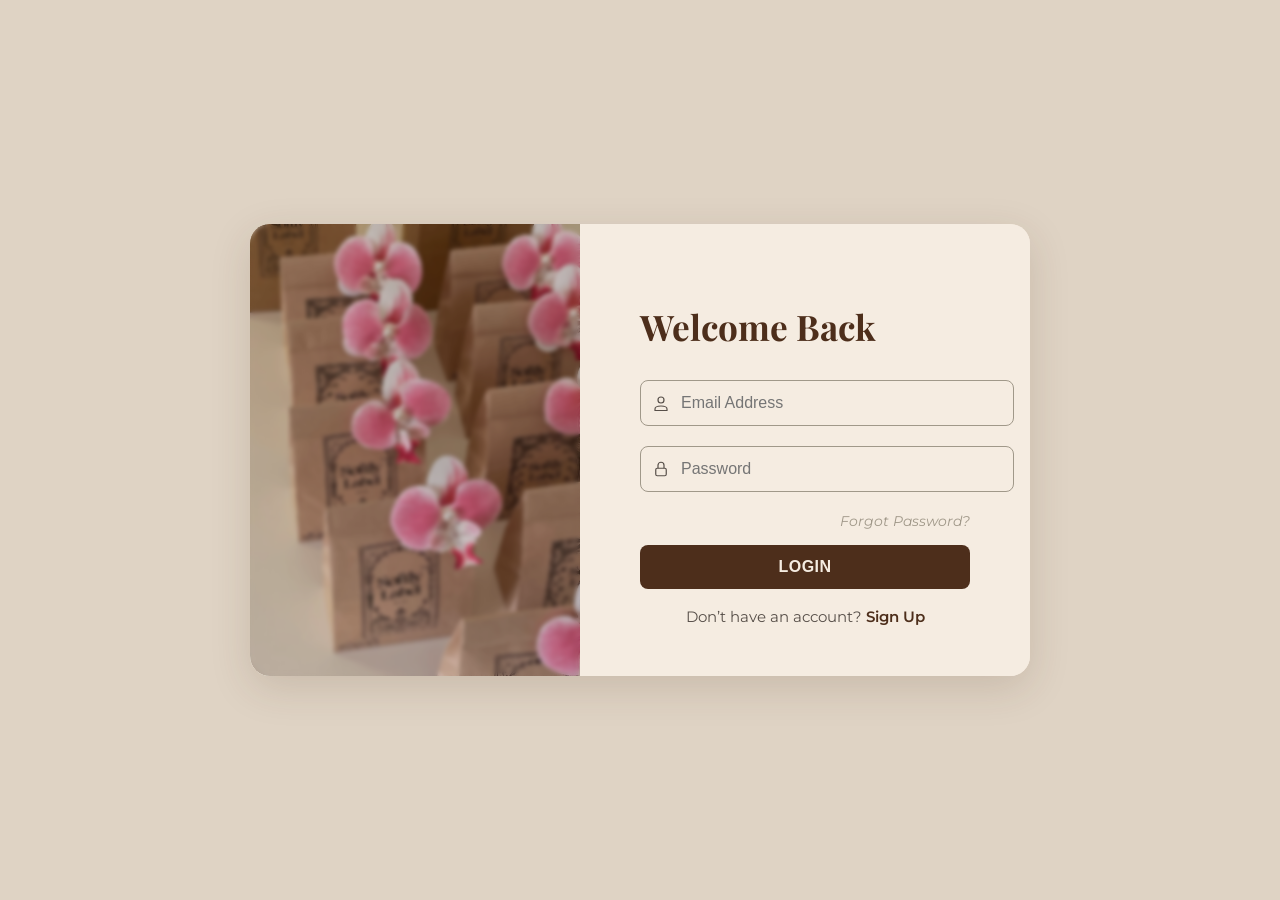
<file: login.html>
<!DOCTYPE html>
<html lang="en">
<head>
  <meta charset="UTF-8" />
  <meta name="viewport" content="width=device-width, initial-scale=1.0" />
  <title>Jewelry Brand Login</title>
  <style>
    @import url('https://fonts.googleapis.com/css2?family=Playfair+Display:wght@600&family=Montserrat:wght@400;600&display=swap');

    :root {
      --dark-brown: #4D2E1B;
      --taupe: #574F49;
      --beige: #a09889;
      --cream: #DFD3C4;
      --ivory: #F5ECE1;
    }

    body {
      margin: 0;
      padding: 0;
      font-family: 'Montserrat', sans-serif;
      background: var(--cream);
      height: 100vh;
      display: flex;
      justify-content: center;
      align-items: center;
    }

    .container {
      width: 780px;
      max-width: 92%;
      background: var(--ivory);
      border-radius: 20px;
      box-shadow: 0 12px 40px rgba(77, 46, 27, 0.15);
      overflow: hidden;
      display: flex;
      transition: 0.4s ease;
    }

    .image-section {
      flex: 1;
     background-image: url('loginbg.jpg');
     background-size: cover;
     background-position: center;

      background-position: center;
      position: relative;
    }

    .image-overlay {
      position: absolute;
      inset: 0;
      background: rgba(77, 46, 27, 0.25);
      backdrop-filter: blur(2px);
    }

    .form-section {
      flex: 1;
      display: flex;
      flex-direction: column;
      justify-content: center;
      padding: 50px 60px;
      background: var(--ivory);
      transition: 0.4s ease;
    }

    h2 {
      font-family: 'Playfair Display', serif;
      color: var(--dark-brown);
      font-size: 2.2rem;
      margin-bottom: 30px;
      text-align: left;
    }

    .input-box {
      position: relative;
      margin-bottom: 20px;
    }

    .input-box input {
      width: 100%;
      padding: 13px 2px 13px 40px;
      border: 1.5px solid var(--beige);
      border-radius: 8px;
      background: var(--ivory);
      font-size: 1rem;
      color: var(--taupe);
      transition: all 0.3s ease;
    }

    .input-box input:focus {
      border-color: var(--dark-brown);
      outline: none;
      background: #fff;
      box-shadow: 0 0 10px rgba(77, 46, 27, 0.1);
    }

    .input-box svg {
      position: absolute;
      left: 12px;
      top: 50%;
      transform: translateY(-50%);
      width: 18px;
      height: 18px;
      stroke: var(--taupe);
      stroke-width: 1.6;
      fill: none;
    }

    .forgot-password {
      font-size: 0.9rem;
      color: var(--beige);
      text-align: right;
      cursor: pointer;
      font-style: italic;
      margin-bottom: 15px;
      transition: color 0.3s ease;
    }

    .forgot-password:hover {
      color: var(--dark-brown);
    }

    .btn {
      width: 100%;
      padding: 13px 0;
      background: var(--dark-brown);
      color: var(--ivory);
      font-weight: 700;
      border: none;
      border-radius: 8px;
      cursor: pointer;
      letter-spacing: 0.5px;
      transition: all 0.3s ease;
      font-size: 1rem;
    }

    .btn:hover {
      background: var(--taupe);
    }

    .toggle-text {
      text-align: center;
      margin-top: 18px;
      font-size: 0.95rem;
      color: var(--taupe);
    }

    .toggle-text span {
      color: var(--dark-brown);
      font-weight: 600;
      cursor: pointer;
    }

    @media (max-width: 780px) {
      .container {
        flex-direction: column;
        height: auto;
      }
      .image-section {
        height: 200px;
      }
      .form-section {
        padding: 40px 25px;
      }
    }
  </style>
</head>
<body>
  <div class="container" id="authBox">
    <div class="image-section">
      <div class="image-overlay"></div>
    </div>

    <div class="form-section" id="formSection">
      <h2 id="formTitle">Welcome Back</h2>
      <form id="loginForm">
        <div class="input-box">
          <svg xmlns="http://www.w3.org/2000/svg" viewBox="0 0 24 24">
            <circle cx="12" cy="8" r="4"/>
            <path d="M4 20c0-4 8-4 8-4s8 0 8 4v2H4v-2z"/>
          </svg>
          <input type="text" placeholder="Email Address" required>
        </div>
        <div class="input-box">
          <svg xmlns="http://www.w3.org/2000/svg" viewBox="0 0 24 24">
            <rect x="5" y="11" width="14" height="10" rx="2" ry="2"/>
            <path d="M8 11V7a4 4 0 1 1 8 0v4"/>
          </svg>
          <input type="password" placeholder="Password" required>
        </div>
        <div class="forgot-password">Forgot Password?</div>
        <button type="submit" class="btn">LOGIN</button>
        <div class="toggle-text">
          Don’t have an account? <span id="signupToggle">Sign Up</span>
        </div>
      </form>

      <!-- Sign Up Form (hidden by default) -->
      <form id="signupForm" style="display:none;">
        <div class="input-box">
          <input type="text" placeholder="Full Name" required>
        </div>
        <div class="input-box">
          <input type="email" placeholder="Email Address" required>
        </div>
        <div class="input-box">
          <input type="password" placeholder="Create Password" required>
        </div>
        <button type="submit" class="btn">SIGN UP</button>
        <div class="toggle-text">
          Already have an account? <span id="loginToggle">Login</span>
        </div>
      </form>
    </div>
  </div>

  <script>
    const signupToggle = document.getElementById('signupToggle');
    const loginToggle = document.getElementById('loginToggle');
    const loginForm = document.getElementById('loginForm');
    const signupForm = document.getElementById('signupForm');
    const formTitle = document.getElementById('formTitle');

    signupToggle.addEventListener('click', () => {
      loginForm.style.display = 'none';
      signupForm.style.display = 'block';
      formTitle.textContent = 'Create Account';
    });

    loginToggle.addEventListener('click', () => {
      signupForm.style.display = 'none';
      loginForm.style.display = 'block';
      formTitle.textContent = 'Welcome Back';
    });
  </script>
</body>
</html>
</file>
